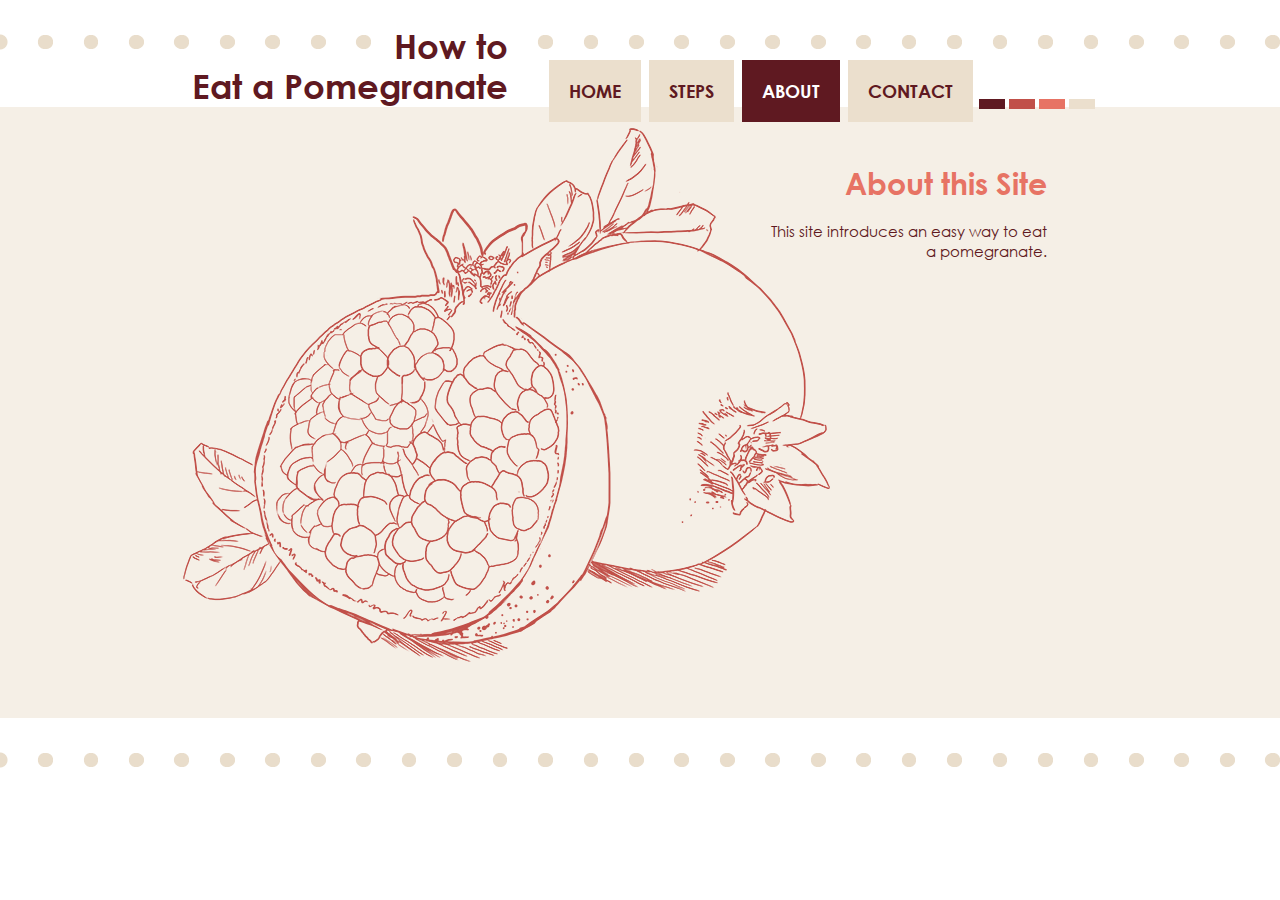
<file: about.html>
<!DOCTYPE html>
<html>
<head>
    <meta charset="UTF-8">
    <title>How to Eat a Pomegranate</title>
    <link rel="stylesheet" href="css/stylesheet.css">
</head>

<body>
    <div id="container">
        <div id="bgwrapper">

            <div class="bgdotline"></div>
            <div id="blanka"></div>
            <div id="bgblocklight"></div>
            <div class="bgdotline"></div>

            <div id="bgimagewrap" class="center">
                <img src="image/pomegranate_line_dark.png" alt="pomegranate line illustration" id="bgimage">
            </div>

        </div>

        <div id="contentwrapper" class="center">

            <div id="toptitle">
                <div id="whiteblock"></div>
                <div class="toptitletext">How to</div>
                <div class="toptitletext">Eat a Pomegranate</div> 
            </div>

            <nav>
                <ul>
                    <li><a href="index.html">HOME</a></li>
                    <li><a href="step1.html">STEPS</a></li>
                    <li><a href="about.html" class="navrecentpage">ABOUT</a></li>
                    <li><a href="contact.html">CONTACT</a></li>
                </ul>
            </nav>

            <div id="decorationblocks">
                <div id="blockd"></div>
                <div id="blockc"></div>
                <div id="blockb"></div>
                <div id="blocka"></div>
            </div>

            <div id="main">
                <div id="textbox">
                    <h1>About this Site</h1>
                    <p id=maintext>This site introduces an easy way to eat a pomegranate.</p>
                </div> 
            </div>

        </div> 

    </div>

</body>
</html>
</file>
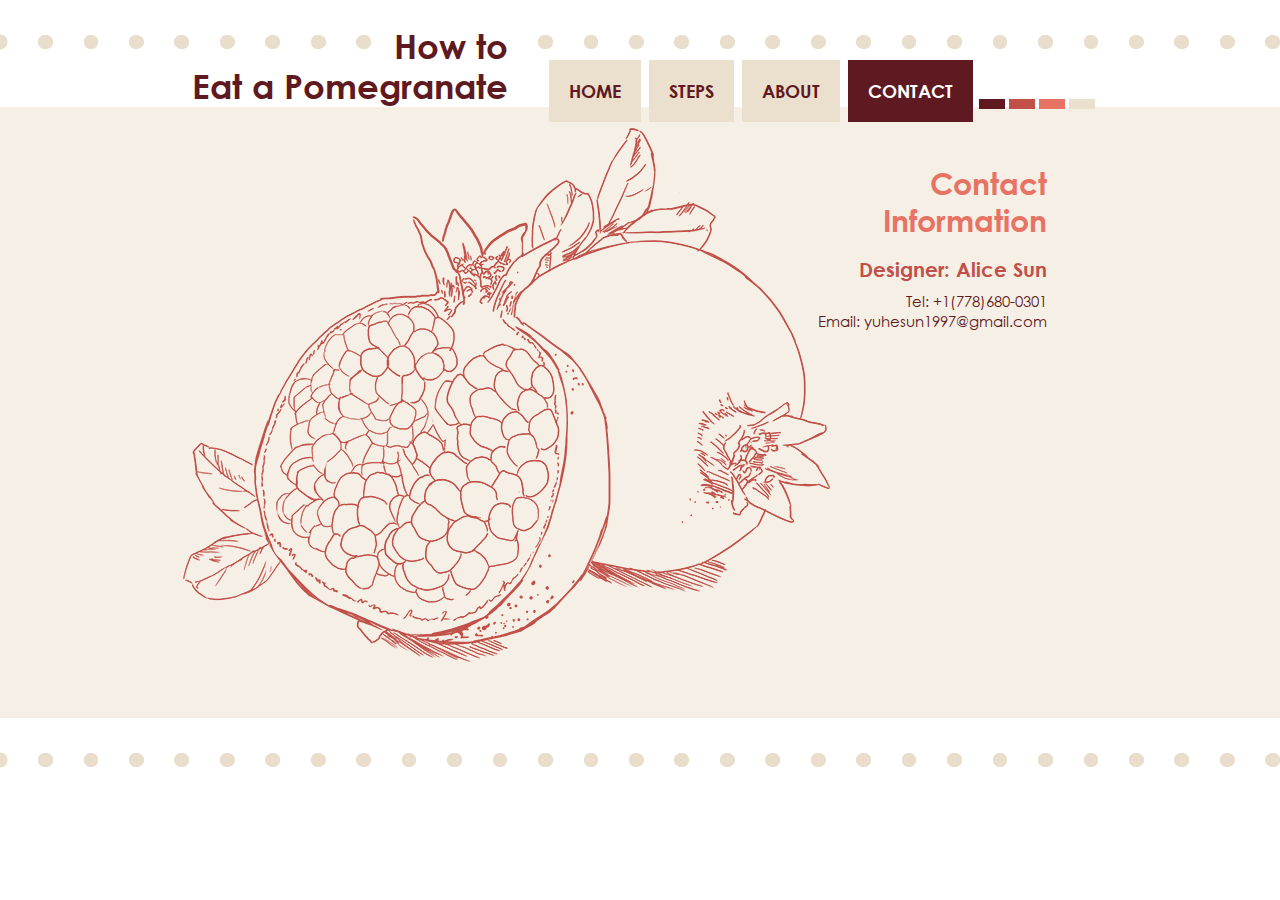
<file: contact.html>
<!DOCTYPE html>
<html>
<head>
    <meta charset="UTF-8">
    <title>How to Eat a Pomegranate</title>
    <link rel="stylesheet" href="css/stylesheet.css">
</head>

<body>
    <div id="container">
        <div id="bgwrapper">

            <div class="bgdotline"></div>
            <div id="blanka"></div>
            <div id="bgblocklight"></div>
            <div class="bgdotline"></div>

            <div id="bgimagewrap" class="center">
                <img src="image/pomegranate_line_dark.png" alt="pomegranate line illustration" id="bgimage">
            </div>
            
        </div>

        <div id="contentwrapper" class="center">

            <div id="toptitle">
                <div id="whiteblock"></div>
                <div class="toptitletext">How to</div>
                <div class="toptitletext">Eat a Pomegranate</div>
            </div>

            <nav>
                <ul>
                    <li><a href="index.html">HOME</a></li>
                    <li><a href="step1.html">STEPS</a></li>
                    <li><a href="about.html">ABOUT</a></li>
                    <li><a href="contact.html" class="navrecentpage">CONTACT</a></li>
                </ul>
            </nav>

            <div id="decorationblocks">
                <div id="blockd"></div>
                <div id="blockc"></div>
                <div id="blockb"></div>
                <div id="blocka"></div>
            </div>

            <div id="main">
                <div id="textbox">
                    <h1>Contact Information</h1>
                    <h2>Designer: Alice Sun</h2>
                    <p>Tel: +1(778)680-0301</p>
                    <p>Email: yuhesun1997@gmail.com</p>
                </div> 
            </div>

        </div> 

    </div>

</body>
</html>
</file>
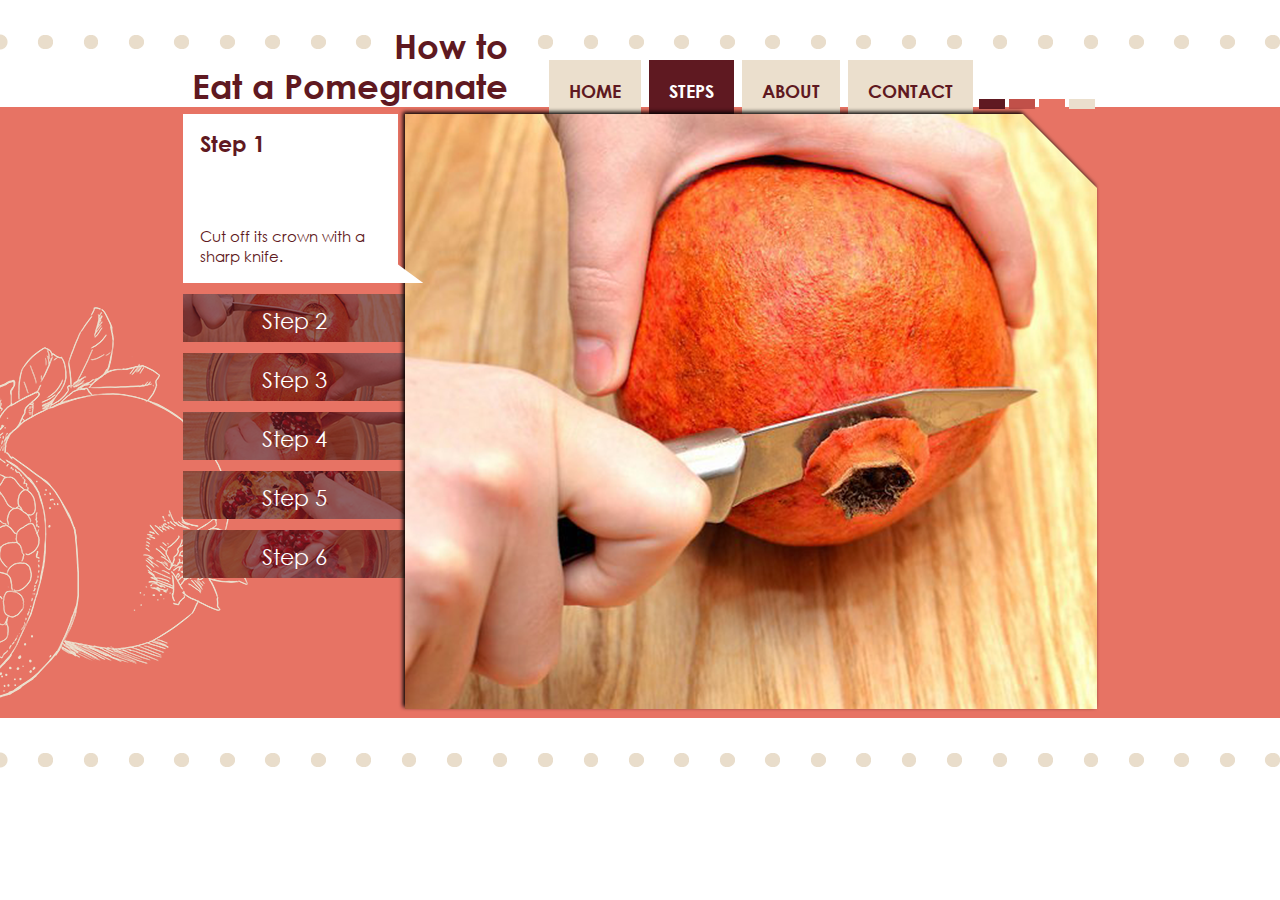
<file: step1.html>
<!DOCTYPE html>
<html>
<head>
    <meta charset="UTF-8">
    <title>How to Eat a Pomegranate</title>
    <link rel="stylesheet" href="css/stylesheet.css">
</head>

<body>
    <div id="container">
        <div id="bgwrapper">

            <div class="bgdotline"></div>
            <div id="blanka"></div>
            <div id="bgblock"></div>
            <div class="bgdotline"></div>

            <div id="bgimagewrap" class="center">
                <img src="image/pomegranate_line_light_small.png" alt="pomegranate line illustration - small" id="stepbgimage">
            </div>
            
        </div>

        <div id="contentwrapper" class="center">

            <div id="toptitle">
                <div id="whiteblock"></div>
                <div class="toptitletext">How to</div>
                <div class="toptitletext">Eat a Pomegranate</div>
                
            </div>

            <nav>
                <ul>
                    <li><a href="index.html">HOME</a></li>
                    <li><a href="step1.html" class="navrecentpage">STEPS</a></li>
                    <li><a href="about.html">ABOUT</a></li>
                    <li><a href="contact.html">CONTACT</a></li>
                </ul>
            </nav>

            <div id="decorationblocks">
                <div id="blockd"></div>
                <div id="blockc"></div>
                <div id="blockb"></div>
                <div id="blocka"></div>
            </div>

            <div id="main">
                
                <img src="image/step1.png" alt="step1 image" class="stepimage">

                <div id="instruction">
                    <img src="image/textbuble.png" alt"textbuble" id="textbuble">
                    <div class="instructionnum">Step&nbsp1</div>
                    <div id="instructiontextwrap">
                        <div class="instructiontext">Cut off its crown with a sharp knife.</div>
                    </div>
                </div>

                <div class="step">
                    <a href="step2.html">

                        <div class="thumbnailfilter"></div>
                        <img src="image/step2_thumbnail.png" alt="step2 image thumbnail" class="thumbnail">
                        <div class="thumbnailtext">Step&nbsp2</div>
                    </a>
                </div> 
                
                <div class="step">
                    <a href="step3.html">
                        <div class="thumbnailfilter"></div>
                        <img src="image/step3_thumbnail.png" alt="step3 image thumbnail" class="thumbnail">
                        <div class="thumbnailtext">Step&nbsp3</div>
                    </a>
                </div> 

                <div class="step">
                    <a href="step4.html">
                        <div class="thumbnailfilter"></div>
                        <img src="image/step4_thumbnail.png" alt="step4 image thumbnail" class="thumbnail">
                        <div class="thumbnailtext">Step&nbsp4</div>
                    </a>
                </div> 

                <div class="step">
                    <a href="step5.html">
                        <div class="thumbnailfilter"></div>
                        <img src="image/step5_thumbnail.png" alt="step5 image thumbnail" class="thumbnail">
                        <div class="thumbnailtext">Step&nbsp5</div>
                    </a>
                </div> 

                <div class="step">
                    <a href="step6.html">
                        <div class="thumbnailfilter"></div>
                        <img src="image/step6_thumbnail.png" alt="step6 image thumbnail" class="thumbnail">
                        <div class="thumbnailtext">Step&nbsp6</div>
                    </a>
                </div> 

            </div>

        </div> 

    </div>

</body>
</html>
</file>
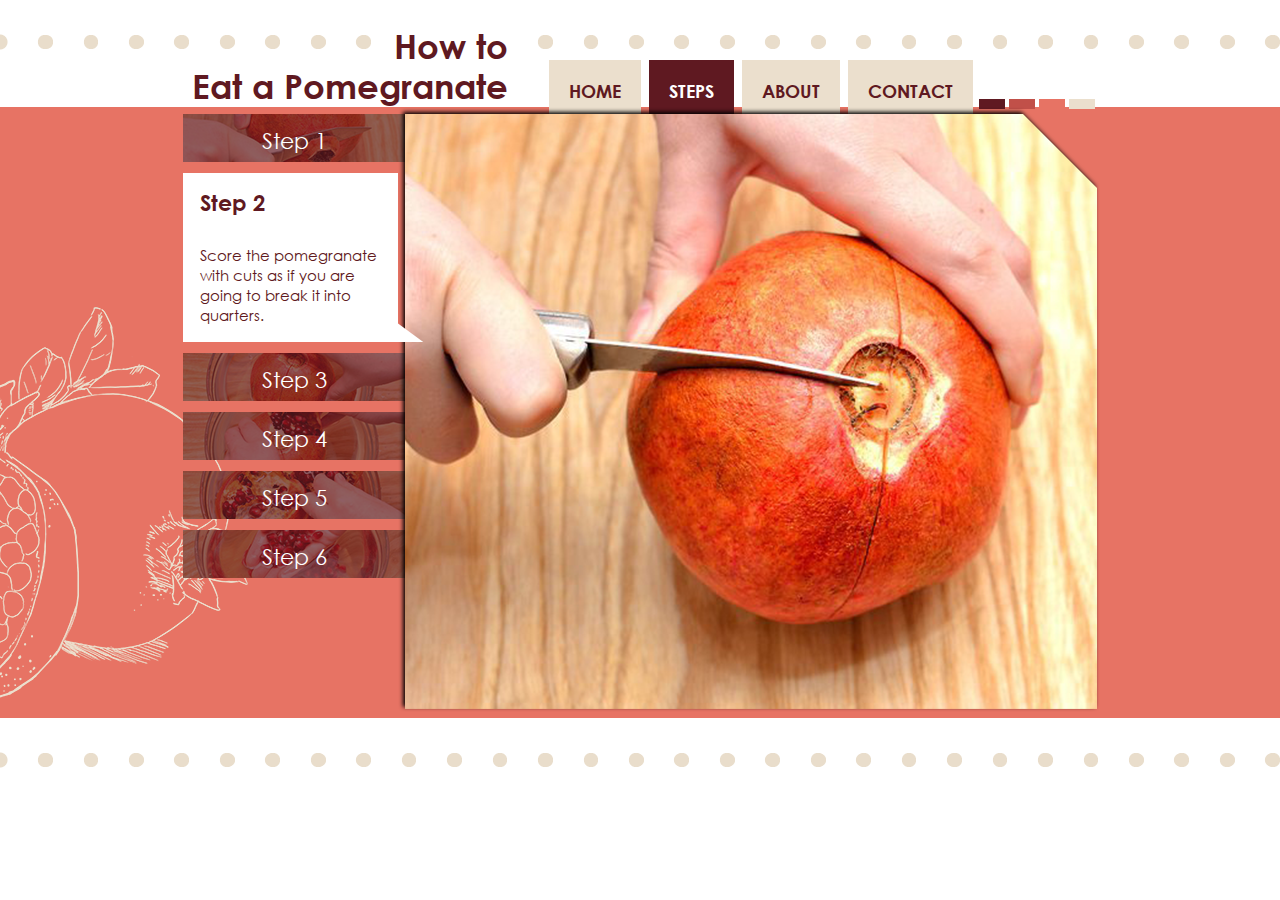
<file: step2.html>
<!DOCTYPE html>
<html>
<head>
    <meta charset="UTF-8">
    <title>How to Eat a Pomegranate</title>
    <link rel="stylesheet" href="css/stylesheet.css">
</head>

<body>
    <div id="container">
        <div id="bgwrapper">

            <div class="bgdotline"></div>
            <div id="blanka"></div>
            <div id="bgblock"></div>
            <div class="bgdotline"></div>

            <div id="bgimagewrap" class="center">
                <img src="image/pomegranate_line_light_small.png" alt="pomegranate line illustration - small" id="stepbgimage">
            </div>
            
        </div>

        <div id="contentwrapper" class="center">

            <div id="toptitle">
                <div id="whiteblock"></div>
                <div class="toptitletext">How to</div>
                <div class="toptitletext">Eat a Pomegranate</div>
            </div>

            <nav>
                <ul>
                    <li><a href="index.html">HOME</a></li>
                    <li><a href="step1.html" class="navrecentpage">STEPS</a></li>
                    <li><a href="about.html">ABOUT</a></li>
                    <li><a href="contact.html">CONTACT</a></li>
                </ul>
            </nav>

            <div id="decorationblocks">
                <div id="blockd"></div>
                <div id="blockc"></div>
                <div id="blockb"></div>
                <div id="blocka"></div>
            </div>

            <div id="main">
                
                <img src="image/step2.png" alt="step2 image" class="stepimage">

                <div class="step">
                    <a href="step1.html">
                        <div class="thumbnailfilter"></div>
                        <img src="image/step1_thumbnail.png" alt="step1 image thumbnail" class="thumbnail">
                        <div class="thumbnailtext">Step&nbsp1</div>
                    </a>
                </div> 

                <div id="instruction">
                    <img src="image/textbuble.png" alt"textbuble" id="textbuble">
                    <div class="instructionnum">Step&nbsp2</div>
                    <div id="instructiontextwrap">
                        <div class="instructiontext">Score the pomegranate with cuts as if you are going to break it into quarters.</div>
                    </div>
                </div>
                
                <div class="step">
                    <a href="step3.html">
                        <div class="thumbnailfilter"></div>
                        <img src="image/step3_thumbnail.png" alt="step3 image thumbnail" class="thumbnail">
                        <div class="thumbnailtext">Step&nbsp3</div>
                    </a>
                </div> 

                <div class="step">
                    <a href="step4.html">
                        <div class="thumbnailfilter"></div>
                        <img src="image/step4_thumbnail.png" alt="step4 image thumbnail" class="thumbnail">
                        <div class="thumbnailtext">Step&nbsp4</div>
                    </a>
                </div> 

                <div class="step">
                    <a href="step5.html">
                        <div class="thumbnailfilter"></div>
                        <img src="image/step5_thumbnail.png" alt="step5 image thumbnail" class="thumbnail">
                        <div class="thumbnailtext">Step&nbsp5</div>
                    </a>
                </div> 

                <div class="step">
                    <a href="step6.html">
                        <div class="thumbnailfilter"></div>
                        <img src="image/step6_thumbnail.png" alt="step6 image thumbnail" class="thumbnail">
                        <div class="thumbnailtext">Step&nbsp6</div>
                    </a>
                </div> 

            </div>

        </div> 

    </div>

</body>
</html>
</file>
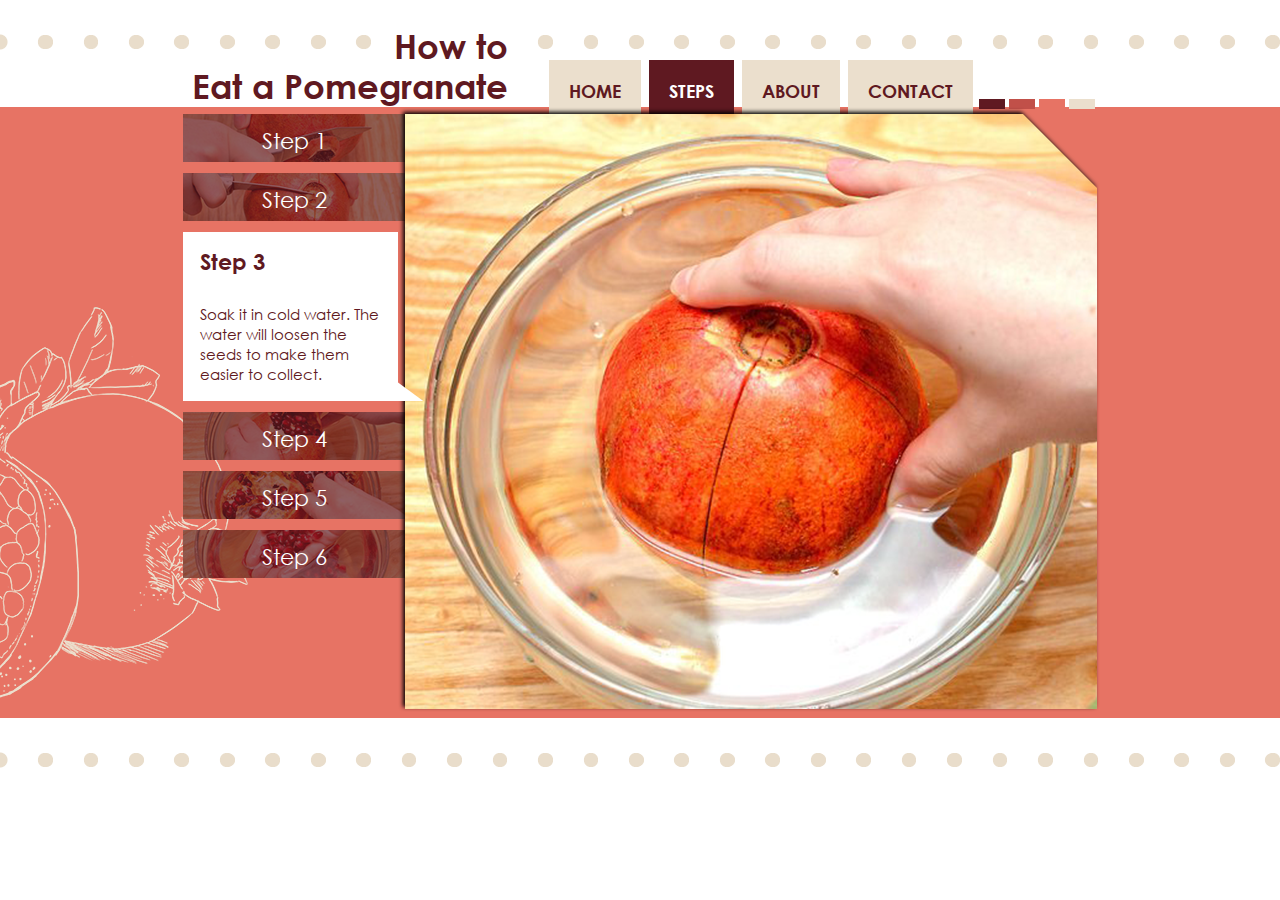
<file: step3.html>
<!DOCTYPE html>
<html>
<head>
    <meta charset="UTF-8">
    <title>How to Eat a Pomegranate</title>
    <link rel="stylesheet" href="css/stylesheet.css">
</head>

<body>
    <div id="container">
        <div id="bgwrapper">

            <div class="bgdotline"></div>
            <div id="blanka"></div>
            <div id="bgblock"></div>
            <div class="bgdotline"></div>

            <div id="bgimagewrap" class="center">
                <img src="image/pomegranate_line_light_small.png" alt="pomegranate line illustration - small" id="stepbgimage">
            </div>
            
        </div>

        <div id="contentwrapper" class="center">

            <div id="toptitle">
                <div id="whiteblock"></div>
                <div class="toptitletext">How to</div>
                <div class="toptitletext">Eat a Pomegranate</div>   
            </div>

            <nav>
                <ul>
                    <li><a href="index.html">HOME</a></li>
                    <li><a href="step1.html" class="navrecentpage">STEPS</a></li>
                    <li><a href="about.html">ABOUT</a></li>
                    <li><a href="contact.html">CONTACT</a></li>
                </ul>
            </nav>

            <div id="decorationblocks">
                <div id="blockd"></div>
                <div id="blockc"></div>
                <div id="blockb"></div>
                <div id="blocka"></div>
            </div>


            <div id="main">
                
                <img src="image/step3.png" alt="step3 image" class="stepimage">

                <div class="step">
                    <a href="step1.html">
                        <div class="thumbnailfilter"></div>
                        <img src="image/step1_thumbnail.png" alt="step1 image thumbnail" class="thumbnail">
                        <div class="thumbnailtext">Step&nbsp1</div>
                    </a>
                </div> 
                
                <div class="step">
                    <a href="step2.html">
                        <div class="thumbnailfilter"></div>
                        <img src="image/step2_thumbnail.png" alt="step2 image thumbnail" class="thumbnail">
                        <div class="thumbnailtext">Step&nbsp2</div>
                    </a>
                </div> 

                <div id="instruction">
                    <img src="image/textbuble.png" alt"textbuble" id="textbuble">
                    <div class="instructionnum">Step&nbsp3</div>
                    <div id="instructiontextwrap">
                        <div class="instructiontext">Soak it in cold water. The water will loosen the seeds to make them easier to collect.</div>
                    </div>
                </div>

                <div class="step">
                    <a href="step4.html">
                        <div class="thumbnailfilter"></div>
                        <img src="image/step4_thumbnail.png" alt="step4 image thumbnail" class="thumbnail">
                        <div class="thumbnailtext">Step&nbsp4</div>
                    </a>
                </div> 

                <div class="step">
                    <a href="step5.html">
                        <div class="thumbnailfilter"></div>
                        <img src="image/step5_thumbnail.png" alt="step5 image thumbnail" class="thumbnail">
                        <div class="thumbnailtext">Step&nbsp5</div>
                    </a>
                </div> 

                <div class="step">
                    <a href="step6.html">
                        <div class="thumbnailfilter"></div>
                        <img src="image/step6_thumbnail.png" alt="step6 image thumbnail" class="thumbnail">
                        <div class="thumbnailtext">Step&nbsp6</div>
                    </a>
                </div> 

            </div>

        </div> 

    </div>

</body>
</html>
</file>
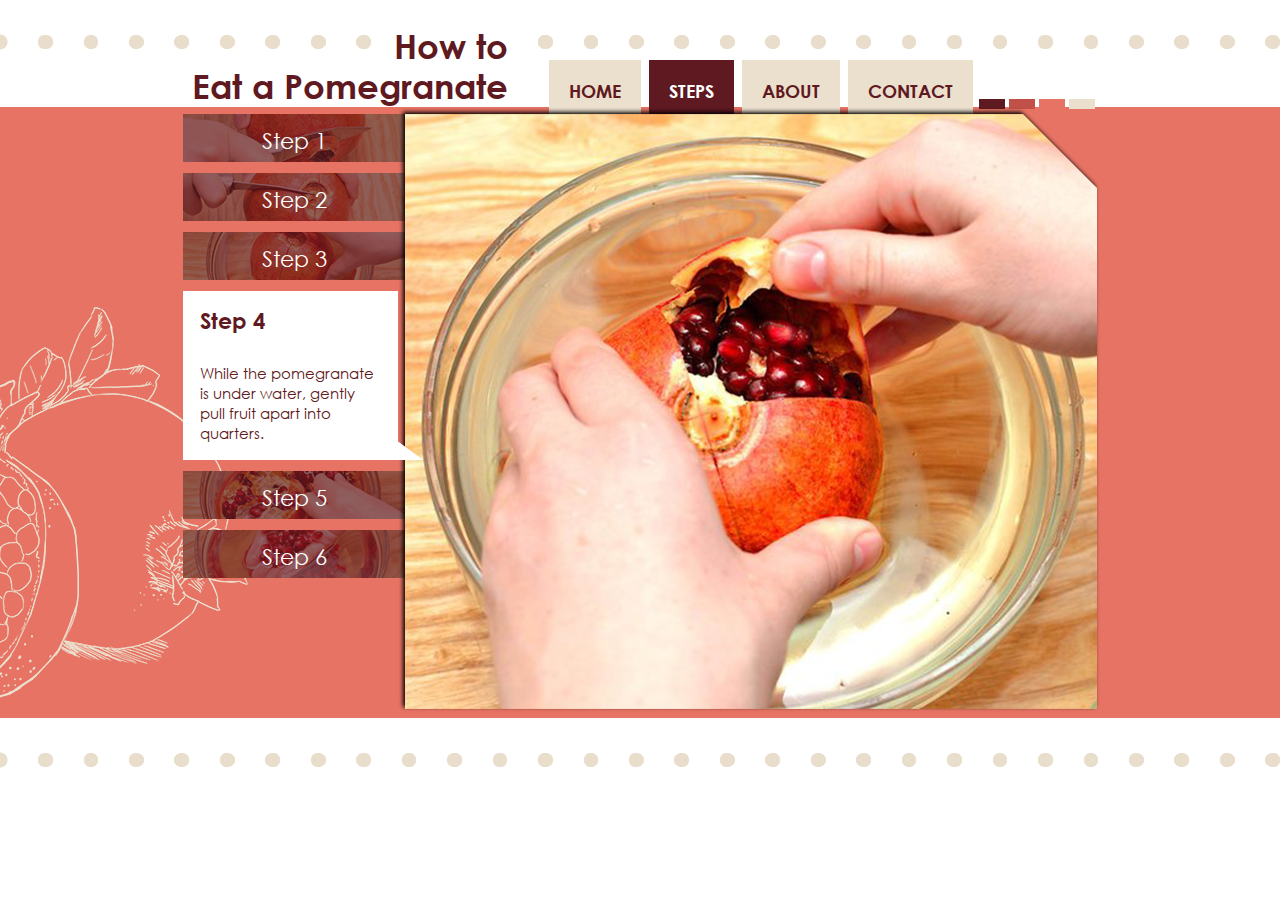
<file: step4.html>
<!DOCTYPE html>
<html>
<head>
    <meta charset="UTF-8">
    <title>How to Eat a Pomegranate</title>
    <link rel="stylesheet" href="css/stylesheet.css">
</head>

<body>
    <div id="container">
        <div id="bgwrapper">

            <div class="bgdotline"></div>
            <div id="blanka"></div>
            <div id="bgblock"></div>
            <div class="bgdotline"></div>

            <div id="bgimagewrap" class="center">
                <img src="image/pomegranate_line_light_small.png" alt="pomegranate line illustration - small" id="stepbgimage">
            </div>
            
        </div>

        <div id="contentwrapper" class="center">

            <div id="toptitle">
                <div id="whiteblock"></div>
                <div class="toptitletext">How to</div>
                <div class="toptitletext">Eat a Pomegranate</div>
            </div>

            <nav>
                <ul>
                    <li><a href="index.html">HOME</a></li>
                    <li><a href="step1.html" class="navrecentpage">STEPS</a></li>
                    <li><a href="about.html">ABOUT</a></li>
                    <li><a href="contact.html">CONTACT</a></li>
                </ul>
            </nav>

            <div id="decorationblocks">
                <div id="blockd"></div>
                <div id="blockc"></div>
                <div id="blockb"></div>
                <div id="blocka"></div>
            </div>


            <div id="main">
                
                <img src="image/step4.png" alt="step4 image" class="stepimage">


                
                <div class="step">
                    <a href="step1.html">
                        <div class="thumbnailfilter"></div>
                        <img src="image/step1_thumbnail.png" alt="step1 image thumbnail" class="thumbnail">
                        <div class="thumbnailtext">Step&nbsp1</div>
                    </a>
                </div> 

                <div class="step">
                    <a href="step2.html">
                        
                        <div class="thumbnailfilter"></div>
                        <img src="image/step2_thumbnail.png" alt="step2 image thumbnail" class="thumbnail">
                        <div class="thumbnailtext">Step&nbsp2</div>
                    </a>
                </div> 
                
                <div class="step">
                    <a href="step3.html">
                        <div class="thumbnailfilter"></div>
                        <img src="image/step3_thumbnail.png" alt="step3 image thumbnail" class="thumbnail">
                        <div class="thumbnailtext">Step&nbsp3</div>
                    </a>
                </div> 

                <div id="instruction">
                    <img src="image/textbuble.png" alt"textbuble" id="textbuble">
                    <div class="instructionnum">Step&nbsp4</div>
                    <div id="instructiontextwrap">
                        <div class="instructiontext">While the pomegranate is under water, gently pull fruit apart into quarters.</div>
                    </div>
                </div>

                <div class="step">
                    <a href="step5.html">
                        <div class="thumbnailfilter"></div>
                        <img src="image/step5_thumbnail.png" alt="step5 image thumbnail" class="thumbnail">
                        <div class="thumbnailtext">Step&nbsp5</div>
                    </a>
                </div> 

                <div class="step">
                    <a href="step6.html">
                        <div class="thumbnailfilter"></div>
                        <img src="image/step6_thumbnail.png" alt="step6 image thumbnail" class="thumbnail">
                        <div class="thumbnailtext">Step&nbsp6</div>
                    </a>
                </div> 
                
            </div>

        </div> 

    </div>

</body>
</html>
</file>
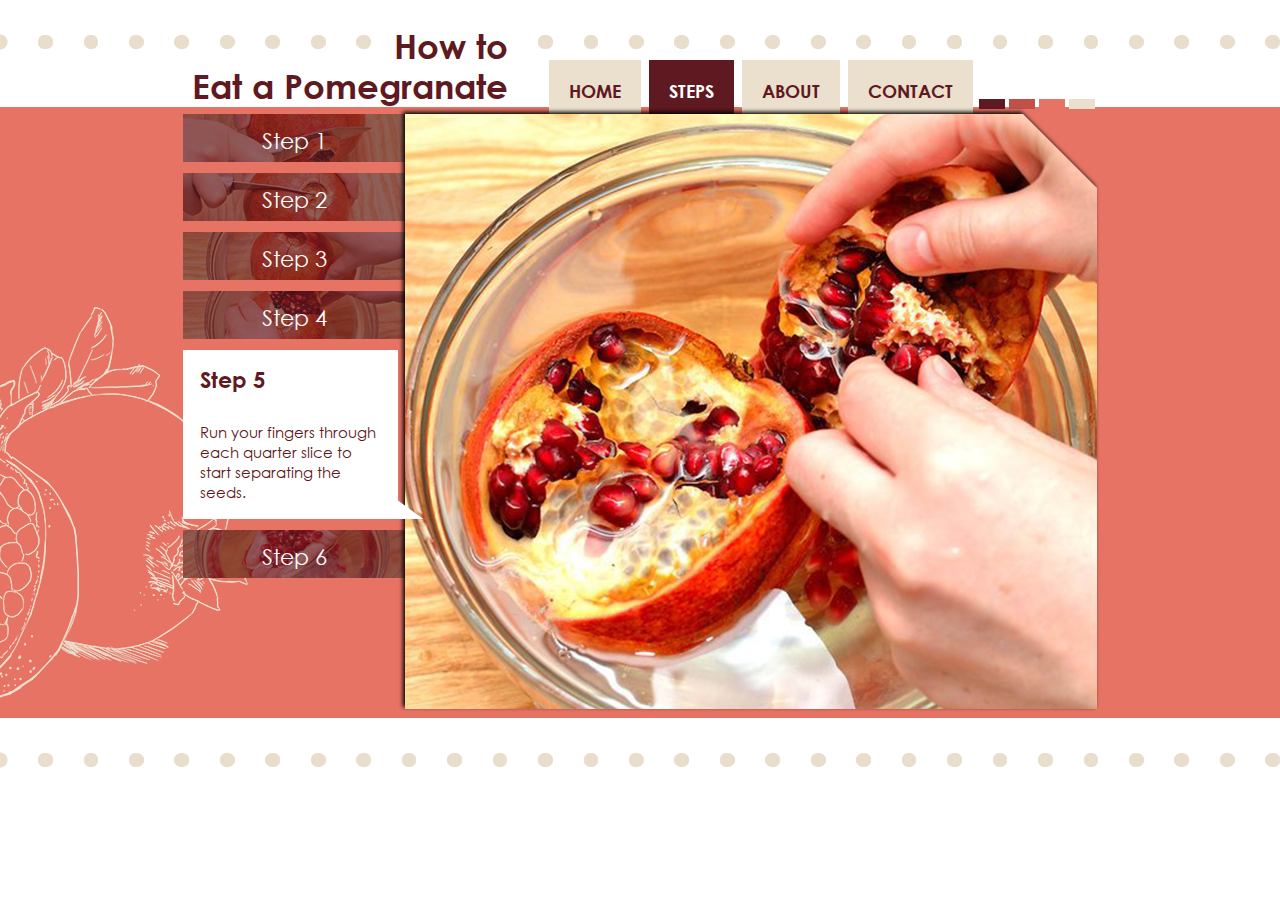
<file: step5.html>
<!DOCTYPE html>
<html>
<head>
    <meta charset="UTF-8">
    <title>How to Eat a Pomegranate</title>
    <link rel="stylesheet" href="css/stylesheet.css">
</head>

<body>
    <div id="container">
        <div id="bgwrapper">

            <div class="bgdotline"></div>
            <div id="blanka"></div>
            <div id="bgblock"></div>
            <div class="bgdotline"></div>

            <div id="bgimagewrap" class="center">
                <img src="image/pomegranate_line_light_small.png" alt="pomegranate line illustration - small" id="stepbgimage">
            </div>
            
        </div>

        <div id="contentwrapper" class="center">

            <div id="toptitle">
                <div id="whiteblock"></div>
                <div class="toptitletext">How to</div>
                <div class="toptitletext">Eat a Pomegranate</div>
            </div>

            <nav>
                <ul>
                    <li><a href="index.html">HOME</a></li>
                    <li><a href="step1.html" class="navrecentpage">STEPS</a></li>
                    <li><a href="about.html">ABOUT</a></li>
                    <li><a href="contact.html">CONTACT</a></li>
                </ul>
            </nav>

            <div id="decorationblocks">
                <div id="blockd"></div>
                <div id="blockc"></div>
                <div id="blockb"></div>
                <div id="blocka"></div>
            </div>

            <div id="main">
                
                <img src="image/step5.png" alt="step5 image" class="stepimage">

                <div class="step">
                    <a href="step1.html">
                        <div class="thumbnailfilter"></div>
                        <img src="image/step1_thumbnail.png" alt="step1 image thumbnail" class="thumbnail">
                        <div class="thumbnailtext">Step&nbsp1</div>
                    </a>
                </div> 

                <div class="step">
                    <a href="step2.html">
                        
                        <div class="thumbnailfilter"></div>
                        <img src="image/step2_thumbnail.png" alt="step2 image thumbnail" class="thumbnail">
                        <div class="thumbnailtext">Step&nbsp2</div>
                    </a>
                </div> 
                
                <div class="step">
                    <a href="step3.html">
                        <div class="thumbnailfilter"></div>
                        <img src="image/step3_thumbnail.png" alt="step3 image thumbnail" class="thumbnail">
                        <div class="thumbnailtext">Step&nbsp3</div>
                    </a>
                </div> 

                <div class="step">
                    <a href="step4.html">
                        <div class="thumbnailfilter"></div>
                        <img src="image/step4_thumbnail.png" alt="step4 image thumbnail" class="thumbnail">
                        <div class="thumbnailtext">Step&nbsp4</div>
                    </a>
                </div> 

                <div id="instruction">
                    <img src="image/textbuble.png" alt"textbuble" id="textbuble">
                    <div class="instructionnum">Step&nbsp5</div>
                    <div id="instructiontextwrap">
                        <div class="instructiontext">Run your fingers through each quarter slice to start separating the seeds.</div>
                    </div>
                </div>

                <div class="step">
                    <a href="step6.html">
                        <div class="thumbnailfilter"></div>
                        <img src="image/step6_thumbnail.png" alt="step6 image thumbnail" class="thumbnail">
                        <div class="thumbnailtext">Step&nbsp6</div>
                    </a>
                </div> 

            </div>

        </div> 

    </div>

</body>
</html>
</file>
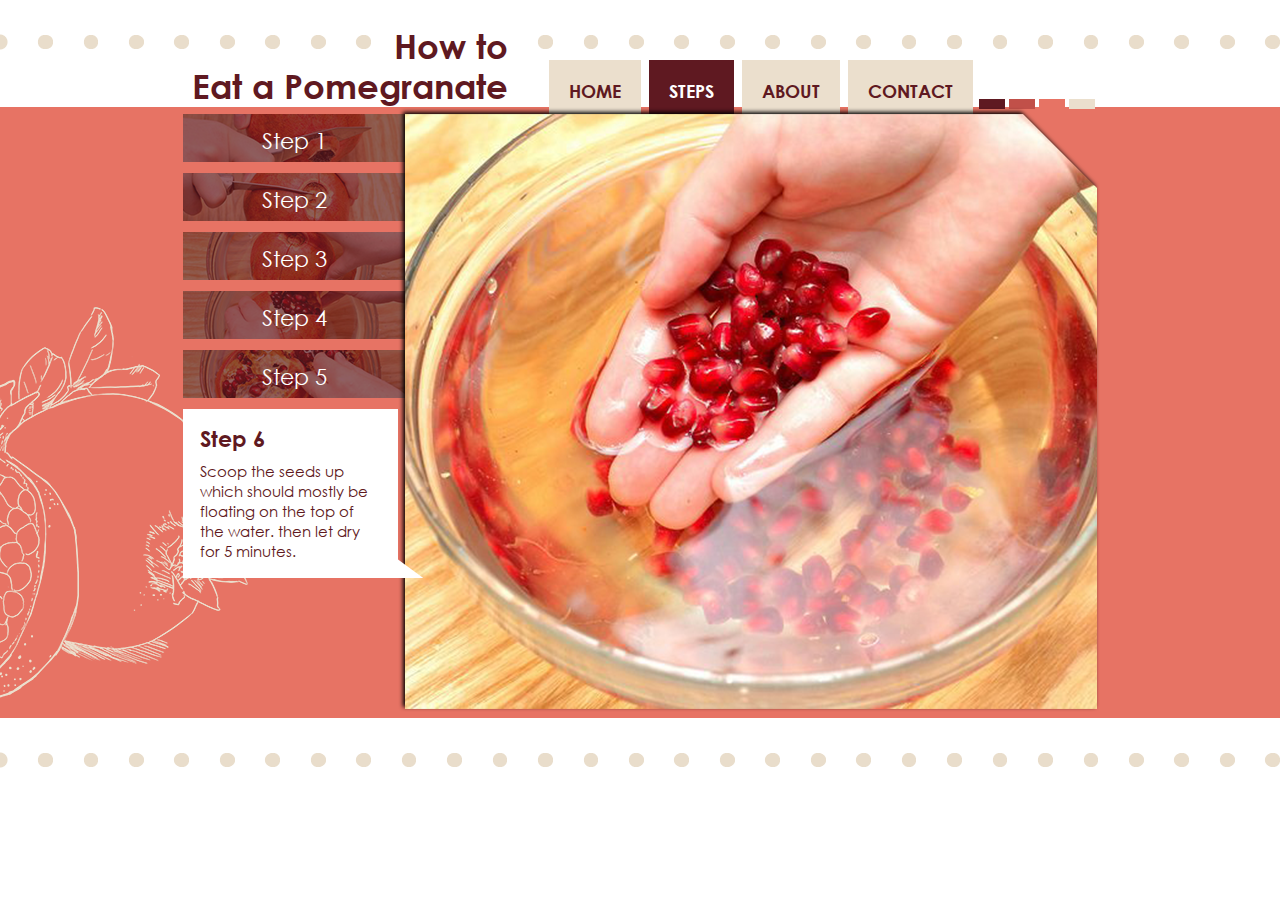
<file: step6.html>
<!DOCTYPE html>
<html>
<head>
    <meta charset="UTF-8">
    <title>How to Eat a Pomegranate</title>
    <link rel="stylesheet" href="css/stylesheet.css">
</head>

<body>
    <div id="container">
        <div id="bgwrapper">

            <div class="bgdotline"></div>
            <div id="blanka"></div>
            <div id="bgblock"></div>
            <div class="bgdotline"></div>

            <div id="bgimagewrap" class="center">
                <img src="image/pomegranate_line_light_small.png" alt="pomegranate line illustration - small" id="stepbgimage">
            </div>
            
        </div>

        <div id="contentwrapper" class="center">

            <div id="toptitle">
                <div id="whiteblock"></div>
                <div class="toptitletext">How to</div>
                <div class="toptitletext">Eat a Pomegranate</div> 
            </div>

            <nav>
                <ul>
                    <li><a href="index.html">HOME</a></li>
                    <li><a href="step1.html" class="navrecentpage">STEPS</a></li>
                    <li><a href="about.html">ABOUT</a></li>
                    <li><a href="contact.html">CONTACT</a></li>
                </ul>
            </nav>

            <div id="decorationblocks">
                <div id="blockd"></div>
                <div id="blockc"></div>
                <div id="blockb"></div>
                <div id="blocka"></div>
            </div>


            <div id="main">
                
                <img src="image/step6.png" alt="step6 image" class="stepimage">

                <div class="step">
                    <a href="step1.html">
                        <div class="thumbnailfilter"></div>
                        <img src="image/step1_thumbnail.png" alt="step1 image thumbnail" class="thumbnail">
                        <div class="thumbnailtext">Step&nbsp1</div>
                    </a>
                </div> 

                <div class="step">
                    <a href="step2.html">     
                        <div class="thumbnailfilter"></div>
                        <img src="image/step2_thumbnail.png" alt="step2 image thumbnail" class="thumbnail">
                        <div class="thumbnailtext">Step&nbsp2</div>
                    </a>
                </div> 
                
                <div class="step">
                    <a href="step3.html">
                        <div class="thumbnailfilter"></div>
                        <img src="image/step3_thumbnail.png" alt="step3 image thumbnail" class="thumbnail">
                        <div class="thumbnailtext">Step&nbsp3</div>
                    </a>
                </div> 

                <div class="step">
                    <a href="step4.html">
                        <div class="thumbnailfilter"></div>
                        <img src="image/step4_thumbnail.png" alt="step4 image thumbnail" class="thumbnail">
                        <div class="thumbnailtext">Step&nbsp4</div>
                    </a>
                </div> 

                <div class="step">
                    <a href="step5.html">
                        <div class="thumbnailfilter"></div>
                        <img src="image/step5_thumbnail.png" alt="step5 image thumbnail" class="thumbnail">
                        <div class="thumbnailtext">Step&nbsp5</div>
                    </a>
                </div> 

                <div id="instruction">
                    <img src="image/textbuble.png" alt"textbuble" id="textbuble">
                    <div class="instructionnum">Step&nbsp6</div>
                    <div id="instructiontextwrap">
                        <div class="instructiontext">Scoop the seeds up which should mostly be floating on the top of the water. then let dry for 5 minutes.</div>
                    </div>
                </div>

            </div>

        </div> 

    </div>

</body>
</html>
</file>
<file: css/stylesheet.css>
@font-face{
    font-family: centuryGothic;
    src:url(gothic.ttf);
}

@font-face{
    font-family: centuryGothic;
    src:url(gothicb.ttf);
    font-weight: bold;
}

body{
    padding: 0px;
    margin: 0px;
}

.bgdotline{

    background-image: url("dotline.png");
    background-repeat: repeat-x;
    height: 84px;

}

#blanka{
    height: 23px;
}

#bgblock{
    height: 611px;
    background-color: #e77364;
}

#bgblocklight{
    height: 611px;
    background-color: #ebdfcd;
    filter: opacity(50%);
}

#bgimagewrap{
    position: absolute;
    top: 26px;
    width: 914px;
    height:692px;
}

#bgimage{
    position: absolute;
    bottom: 56px;
}

#stepbgimage{
    position: absolute;
    bottom: 0px;
    left: -433px;
}

.center{
    margin: auto;
    position: absolute;
    left: 0px;
    right: 0px;
}

#toptitle{
    position: absolute;
    width: 325px;
    height: 82px;
}

#whiteblock{
    position: absolute;
    right: 0px;
    width: 125px;
    height: 48px;
    background-color: #ffffff;
}

.toptitletext{
    position: relative;
    float: right;
    font-family: centuryGothic;
    font-weight: bold;
    font-size: 34px;
    color: #5f1921;  
}

#contentwrapper {
    top: 26px;
    width: 914px;
    height:692px;
    overflow: none; 
}

nav{
    position: absolute;
    right: 120px;
    top: 30px;
}

nav ul {
    list-style-type: none;
    margin: 0;
    padding: 0;
    overflow: hidden;
}

nav ul li {
    float: left;
}

nav ul li a {
    font-family: centuryGothic;
    font-weight: bold;
    font-size: 18px;
    display: block;
    color: #5f1921;
    background-color: #ebdfcd;
    text-align: center;
    padding: 20px;
    text-decoration: none;
    margin: 4px;
}

.navrecentpage{
    background-color: #5f1921;
    color: #ffffff;
}

nav ul li a:hover {
    background-color: #c15049;
    color: #ffffff;
}

#decorationblocks{
    position: absolute;
    height:10px;
    width: 120px;
    right: 0px;
    bottom: 611px;
}

#blocka{
    position: relative;
    margin: 2px;
    width: 26px;
    height: 10px;
    background-color: #5f1921;
    float: right;
}

#blockb{
    position: relative;
    margin: 2px;
    width: 26px;
    height: 10px;
    background-color: #c15049;
    float: right;
}

#blockc{
    position: relative;
    margin: 2px;
    width: 26px;
    height: 10px;
    background-color: #e77364;
    float: right;
}

#blockd{
    position: relative;
    margin: 2px;
    width: 26px;
    height: 10px;
    background-color: #ebdfcd;
    float: right;
}


#indextitle{
    position: absolute;
    overflow: none;
    right: 13px;
    bottom: 43px;
    margin: 0;
    padding: 0;
}


.indextitle{
    float: right;
    box-shadow: 2px 2px 4px #000000;
}

a.indextitle {
    font-family: centuryGothic;
    font-weight: bold;
    font-size: 30px;
    display: block;
    padding-top: 5px;
    padding-bottom: 5px;
    padding-left: 13px;
    padding-right: 13px;
    margin: 0;
    text-align: center;
    background-color: #ffffff;
    color: #5f1921;
    text-decoration: none;
}

#indextitle:hover .indextitle{
    color: #ffffff;
    background-color: #5f1921;
    box-shadow: none;
}


main{
    bottom: 9px;
    width: 914px;
    height: 595px;
    background-color: #86b43b;
}

#main{
    padding: 0px;
    float: none;
    position: absolute;
    bottom: 9px;
    width: 914px;
    height: 595px;
}

#instruction{
    position: relative;
    height: 169px;
    z-index: 50;
    margin-bottom: 11px;
}

#textbuble{
    position: absolute;
}

.step{
    position: relative;
    overflow: hidden;
    margin-bottom: 11px;
    width: 222px;
    height: 48px;
}

.step:hover .thumbnailfilter{
    -webkit-filter: opacity(0%);
    filter: opacity(0%);
}

.step:hover .thumbnailtext{
    color: #5f1921;
    font-size: 22px;
}

.step a{
    width:222px;
    height:48px;
}

.thumbnail{
    position: absolute;
}

.thumbnailfilter{
    width:222px;
    height:48px;
    z-index: 10;
    display: block;
    position: absolute;
    background-color: #5f1921;
    -webkit-filter: opacity(70%);
    filter: opacity(70%);
}

.thumbnailtext{
    font-family: centuryGothic;
    font-size: 22px;
    color: #ffffff;
    position: absolute;
    top: 30%;
    bottom: 30%;
    left: 30%;
    right: 30%;
    margin: auto;
    text-align: center;
    z-index: 15;
}

.stepimage{
    position: absolute;
    right: 0px;
    top: 0px;
    z-index: 11;
    filter:drop-shadow(-2px -2px 2px #000000);
}

.instructionnum{
    font-family: centuryGothic;
    font-weight: bold;
    font-size: 22px;
    color: #5f1921;
    position: absolute;
    padding: 17px;
}

#instructiontextwrap{
    width: 215px;
    height: 169px;
    position: relative;
}

.instructiontext{
    font-family: centuryGothic;
    font-size: 15px;
    color: #5f1921;
    position: absolute;
    padding: 17px;
    bottom: 0px;
}

#textbox{
    position:absolute;
    right:50px;
    top: 50px;
    width: 279px;
    height: 519px;
}

h1{
    font-family: centuryGothic;
    font-size: 30px;
    margin: 0px;
    margin-bottom: 20px;
    text-align: right;
    color: #e77364;
}

h2{
    font-family: centuryGothic;
    font-size: 20px;
    margin: 0px;
    margin-bottom: 10px;
    text-align: right;
    color: #c15049;
}

p{
    text-align: right;
    font-family: centuryGothic;
    font-size: 15px;
    color: #5f1921;
    padding: 0px;
    margin: 0px;
}
</file>
